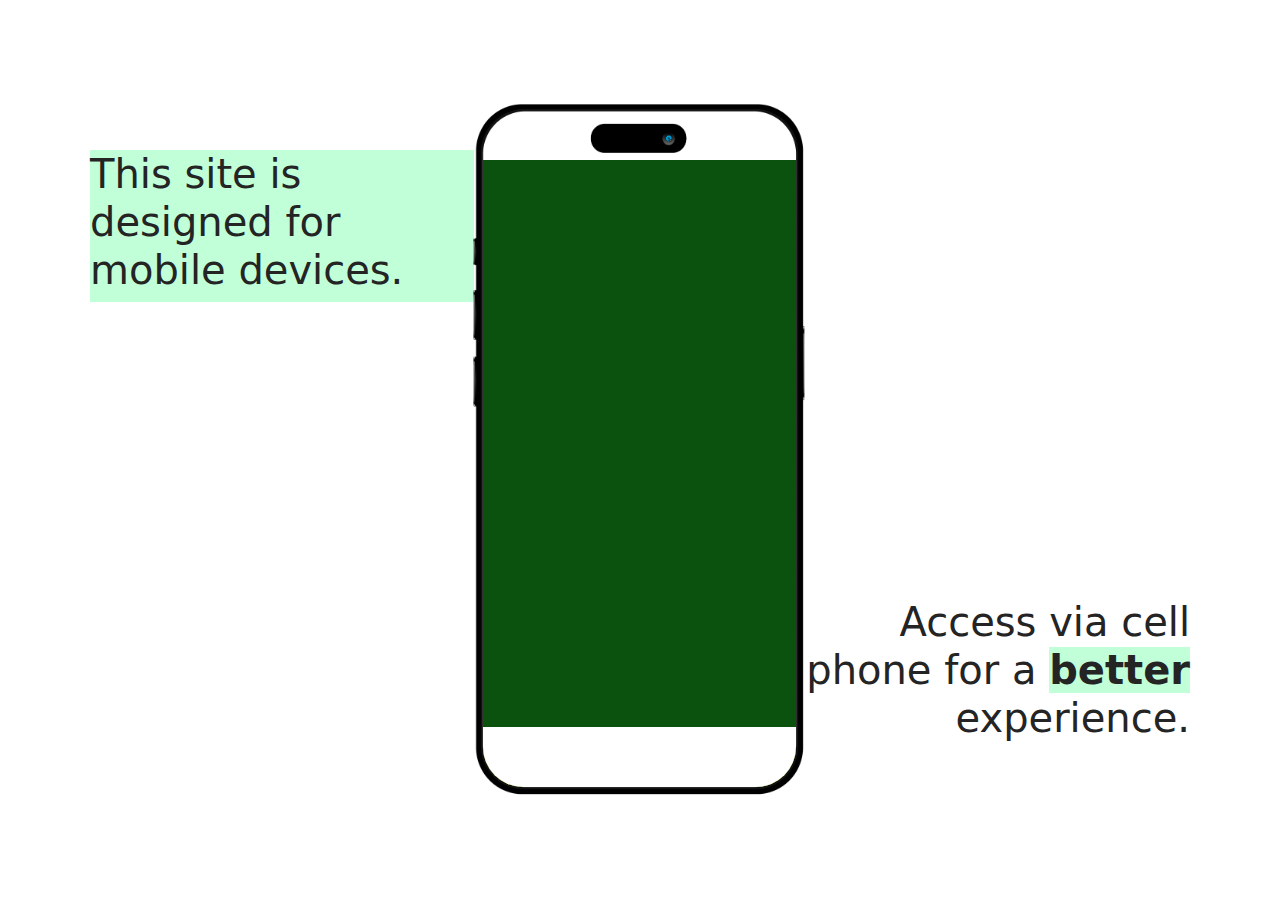
<file: index.html>
<!DOCTYPE html>
<html lang="en">
<head>
    <meta charset="UTF-8">
    <meta name="viewport" content="width=device-width, initial-scale=1.0">
    <title>Abled</title>
    <link rel="stylesheet" href="styles.css">
    <link href="https://cdn.jsdelivr.net/npm/bootstrap@5.3.3/dist/css/bootstrap.min.css" rel="stylesheet" integrity="sha384-QWTKZyjpPEjISv5WaRU9OFeRpok6YctnYmDr5pNlyT2bRjXh0JMhjY6hW+ALEwIH" crossorigin="anonymous">
    <link rel="stylesheet" href="https://cdnjs.cloudflare.com/ajax/libs/font-awesome/6.5.2/css/all.min.css" integrity="sha512-SnH5WK+bZxgPHs44uWIX+LLJAJ9/2PkPKZ5QiAj6Ta86w+fsb2TkcmfRyVX3pBnMFcV7oQPJkl9QevSCWr3W6A==" crossorigin="anonymous" referrerpolicy="no-referrer" />
    <script src="script.js" defer></script>
</head>
<body data-bs-theme="abled">
    <div class="computer">
        <div class="h1body">
            <h1>This site is designed for mobile devices.</h1>
        </div>
        <div class="h1body2">
            <h1>Access via cell phone for a <strong>better</strong> experience.</h1>
        </div>
        <section class="sec1">
            <div class="tabs">
                <div id="notification" class="tab1"></div>
                <div id="start" class="tab2"></div>
                <div id="setting" class="tab3"></div>
                <nav class="iphoneNav">
                    <i id="btn-notification" class="fa-solid fa-bell"></i>
                    <i id="btn-start" class="divisoria fa-solid fa-house"></i>
                    <i id="btn-setting" class="divisoria fa-solid fa-gear"></i>
                </nav>
            </div>
        </section>
    </div>

    <div class="mobile">
        <div class="tabs">
            <div id="notification" class="tab1"></div>
            <div id="start" class="tab2"></div>
            <div id="setting" class="tab3"></div>
            <nav class="iphoneNav">
                <i id="btn-notification" class="fa-solid fa-bell"></i>
                <i id="btn-start" class="divisoria fa-solid fa-house"></i>
                <i id="btn-setting" class="divisoria fa-solid fa-gear"></i>
            </nav>
        </div>
    </div>
    <script src="https://cdn.jsdelivr.net/npm/bootstrap@5.3.3/dist/js/bootstrap.bundle.min.js" integrity="sha384-YvpcrYf0tY3lHB60NNkmXc5s9fDVZLESaAA55NDzOxhy9GkcIdslK1eN7N6jIeHz" crossorigin="anonymous"></script>
</body>
</html>
</file>
<file: styles.css>
[data-bs-theme="abled"] {
    --bs-body-color: #242424;
    --bs-body-color-rgb: #{to-rgb(#242424)};
    --bs-body-bg: #F4F9F4;
    --bs-body-bg-rgb: #{to-rgb(#F4F9F4)};
  }

* {
    padding: 0px;
    margin: 0px;
    box-sizing: border-box;
}
.h1body {
    background-color: rgb(192, 255, 216);
    position: absolute;
    width: 30%;
    left: 90px;
    top: 150px;
    font-size: 25px;
    text-align: start;
}
.h1body2 {
    position: absolute;
    width: 30%;
    right: 90px;
    bottom: 150px;
    font-size: 20px;
    text-align: end;
}
strong {
    background-color: rgb(192, 255, 216);
}
.computer {
    display: flex;
    justify-content: center;
    align-items: center;
    width: 100%;
    height: 100vh;
    background-color: rgb(255, 255, 255);
}
.sec1 {
    background-image: url(assets/iphone.png);
    width: 350px;
    height: 700px;
    background-size: cover;
    background-position: center;
    background-repeat: no-repeat;
    position: relative;
    z-index: 0;
}
.iphone {
    pointer-events: none;
    width: 350px;
    height: 700px;
    pointer-events: visible;
}
.tabs {
    background-color: yellow;
    position: absolute;
    width: 313px;
    height: 627px;
    top: 60px;
    left: 18px;
    border-radius: 0px 0px 40px 40px;
}
.tab1 {
    background-color: rgb(22, 155, 24);
    position: absolute;
    width: 100%;
    height: 100%;
    border-radius: 0px 0px 40px 40px;
    display: none;
}
.tab2 {
    background-color: rgb(12, 82, 15);
    position: absolute;
    width: 100%;
    height: 100%;
    border-radius: 0px 0px 40px 40px;
    display: flex;
}
.tab3 {
    background-color: rgb(14, 60, 26);
    position: absolute;
    width: 100%;
    height: 100%;
    border-radius: 0px 0px 40px 40px;
    display: none;
}

.iphoneNav {
    position: absolute;
    background-color: rgb(255, 255, 255);
    width: 313px;
    height: 60px;
    bottom: 0px;
    border-radius: 0px 0px 40px 40px;
    display: flex;
    justify-content: center;
    align-items: center;
    align-items: center;
    text-align: center;
}
.iphoneNav >i {
    color: rgb(203, 203, 203);
    font-size: 30px;
    padding: 0px 35px 0px 35px;
    cursor: pointer;
}
.divisoria {
    border-left: 1px rgb(228, 228, 228) solid;
}
.iphoneNav>i:hover {
    color: rgb(83, 122, 98);
}
@media all and (max-width: 600px) {
    .computer {
        display: none;
    }

    .tabs {
        background-color: none;
        position: absolute;
        width: 100%;
        height: 100%;
        top: 0px;
        left: 0px;
        border-radius: 0px;
    }

    .tab1 {
        background-color: rgb(22, 155, 24);
        position: absolute;
        width: 100%;
        height: 100%;
        border-radius: 0px;
    }
    .tab2 {
        background-color: rgb(12, 82, 15);
        position: absolute;
        width: 100%;
        height: 100%;
        border-radius: 0px;
    }
    .tab3 {
        background-color: rgb(14, 60, 26);
        position: absolute;
        width: 100%;
        height: 100%;
        border-radius: 0px;
    }

    .iphoneNav {
        background-color: rgb(255, 255, 255);
        width: 100%;
        height: 100px;
        bottom: 0px;
        border-radius: 0px 0px;
    }

    .iphoneNav >i {
        color: rgb(203, 203, 203);
        font-size: 40px;
        padding: 0px 40px 0px 40px;
        cursor: pointer;
    }
  }

@media not all and (max-width: 600px) {
    .mobile {
        display: none;
    }
}
</file>
